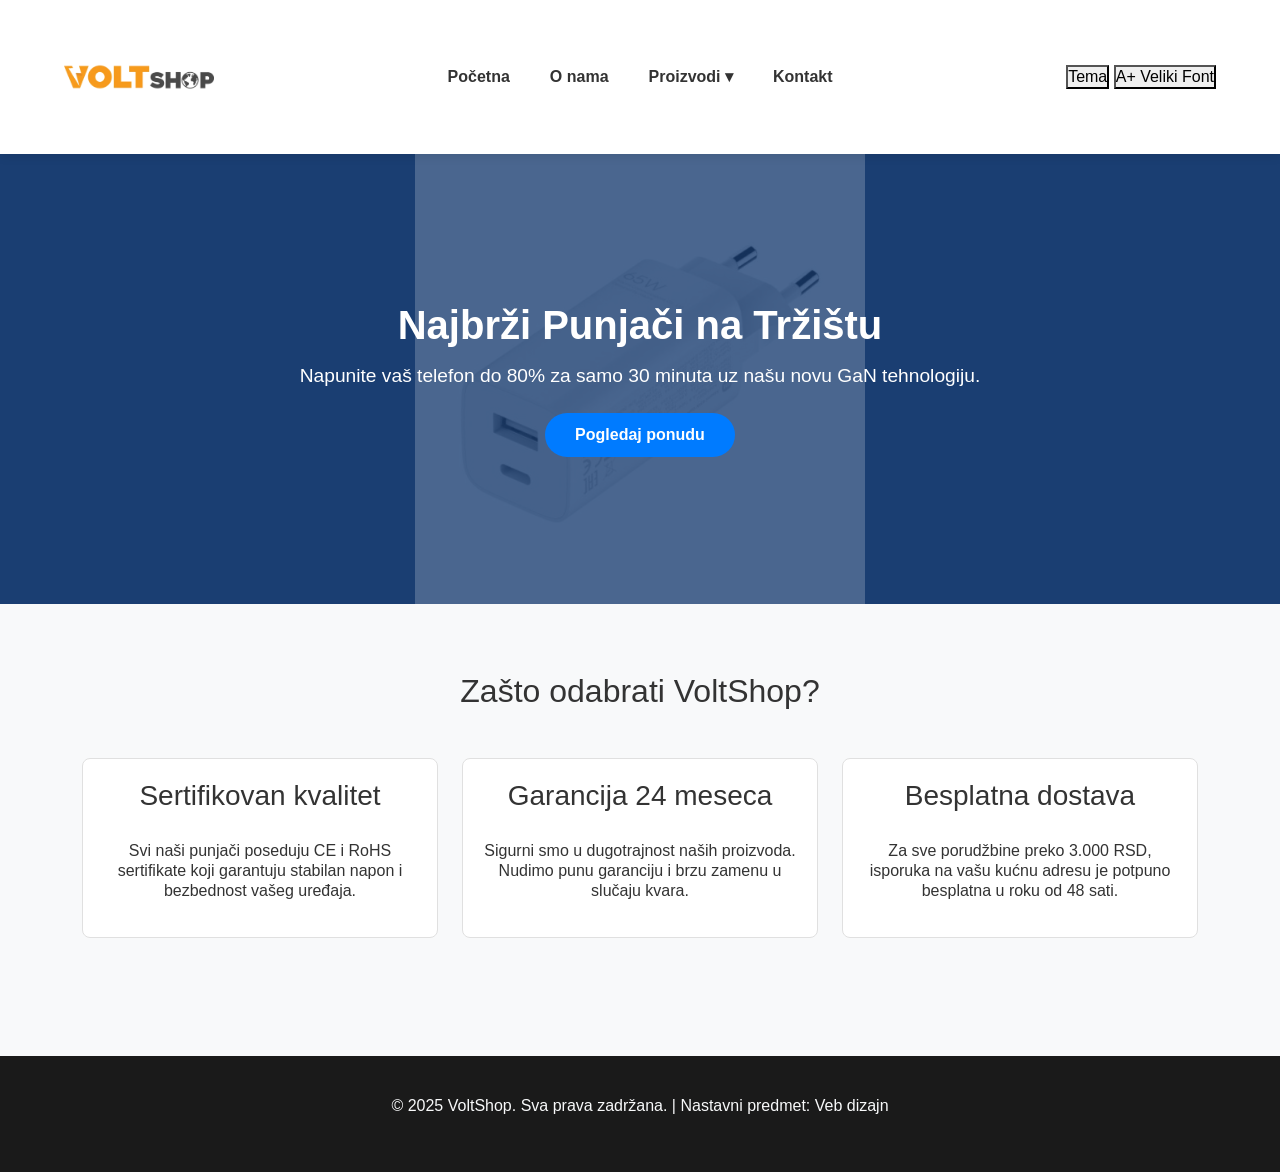
<file: index.html>
<!DOCTYPE html>
<html lang="sr">
<head>
    <meta charset="UTF-8">
    <meta name="viewport" content="width=device-width, initial-scale=1.0">
    <meta name="description" content="Prodaja vrhunskih mobilnih punjača, brzih kućnih punjača i bežičnih stanica. Osigurajte stabilnu energiju za vaš telefon.">
    <meta name="keywords" content="mobilni punjaci, brzi punjac, bezicni punjac, oprema za telefone, srbija">
    <title>VoltShop | Prodaja Mobilnih Punjača</title>
        <link href="bootstrap.min.css" rel="stylesheet">
    <link rel="stylesheet" href="stil.css">
</head>
<body class="svetla-tema">

    <header class="glavno-zaglavlje">
        <div class="kontejner zaglavlje-sadrzaj">
            <div class="logotip-kontejner">
                <img src="voltshop.png" alt="VoltShop Logotip" id="glavni-logo" class="efekat-slika">
            </div>
            
            <button class="hamburger-meni" id="hamburger-dugme" aria-label="Otvori meni">
                <span></span>
                <span></span>
                <span></span>
            </button>

            <nav class="glavna-navigacija" id="navigacioni-meni">
                <ul class="meni-lista">
                    <li><a href="index.html" class="aktivna-veza">Početna</a></li>
                    <li><a href="onama.html">O nama</a></li>
                    <li class="padajuci-meni">
                        <a href="proizvodi.html" class="padajuci-okidac">Proizvodi ▾</a>
                        <div class="mega-meni">
                            <div class="mega-kolona">
                                <h3>Kućni punjači</h3>
                                <a href="proizvodi.html#brzi">Brzi punjači (Zidni)</a>
                                <a href="proizvodi.html#standardni">Standardni USB</a>
                            </div>
                            <div class="mega-kolona">
                                <h3>Bežična oprema</h3>
                                <a href="proizvodi.html#bezicni">Bežični stalci</a>
                                <a href="proizvodi.html#auto">Punjači za automobil</a>
                            </div>
                        </div>
                    </li>
                    <li><a href="kontakt.html">Kontakt</a></li>
                </ul>
            </nav>

            <div class="kontrole-pristupacnosti">
                <button id="dugme-tema" title="Promeni temu">Tema</button>
                <button id="dugme-font" title="Promeni veličinu fonta">A+ Veliki Font</button>
            </div>
        </div>
    </header>

    <section class="hero-sekcija">
        <div class="slider-pozadina">
            <img src="ganpunjac.png" class="slajd-slika aktivna" alt="GaN Punjač">
            <img src="auto.png" class="slajd-slika" alt="Auto punjač">
            <img src="stalak.png" class="slajd-slika" alt="Bežični stalak">
        </div>

        <div class="hero-sadrzaj">
            <h1>Najbrži Punjači na Tržištu</h1>
            <p>Napunite vaš telefon do 80% za samo 30 minuta uz našu novu GaN tehnologiju.</p>
            <a href="proizvodi.html" class="btn-pogledaj">Pogledaj ponudu</a>
        </div>
    </section>

    <main class="glavni-sadrzaj kontejner">
        <section class="istaknute-stavke container my-5">
            <h2 class="centriran-naslov text-center mb-5">Zašto odabrati VoltShop?</h2>
            
            <div class="row g-4">
                <div class="col-md-4">
                    <div class="kartica-prednosti efekat-sjaj h-100">
                        <h3>Sertifikovan kvalitet</h3>
                        <br>
                        <p>Svi naši punjači poseduju CE i RoHS sertifikate koji garantuju stabilan napon i bezbednost vašeg uređaja.</p>
                    </div>
                </div>
                <div class="col-md-4">
                    <div class="kartica-prednosti efekat-sjaj h-100">
                        <h3>Garancija 24 meseca</h3>
                        <br>
                        <p>Sigurni smo u dugotrajnost naših proizvoda. Nudimo punu garanciju i brzu zamenu u slučaju kvara.</p>
                    </div>
                </div>
                <div class="col-md-4">
                    <div class="kartica-prednosti efekat-sjaj h-100">
                        <h3>Besplatna dostava</h3>
                        <br>
                        <p>Za sve porudžbine preko 3.000 RSD, isporuka na vašu kućnu adresu je potpuno besplatna u roku od 48 sati.</p>
                    </div>
                </div>
            </div>
        </section>
    </main>

    <footer class="glavno-podnozje">
        <div class="kontejner podnozje-sadrzaj">
            <p>&copy; 2025 VoltShop. Sva prava zadržana. | Nastavni predmet: Veb dizajn</p>
        </div>
    </footer>

    <script src="bootstrap.bundle.min.js"></script>
    <script src="skripta.js"></script>
</body>
</html>
</file>
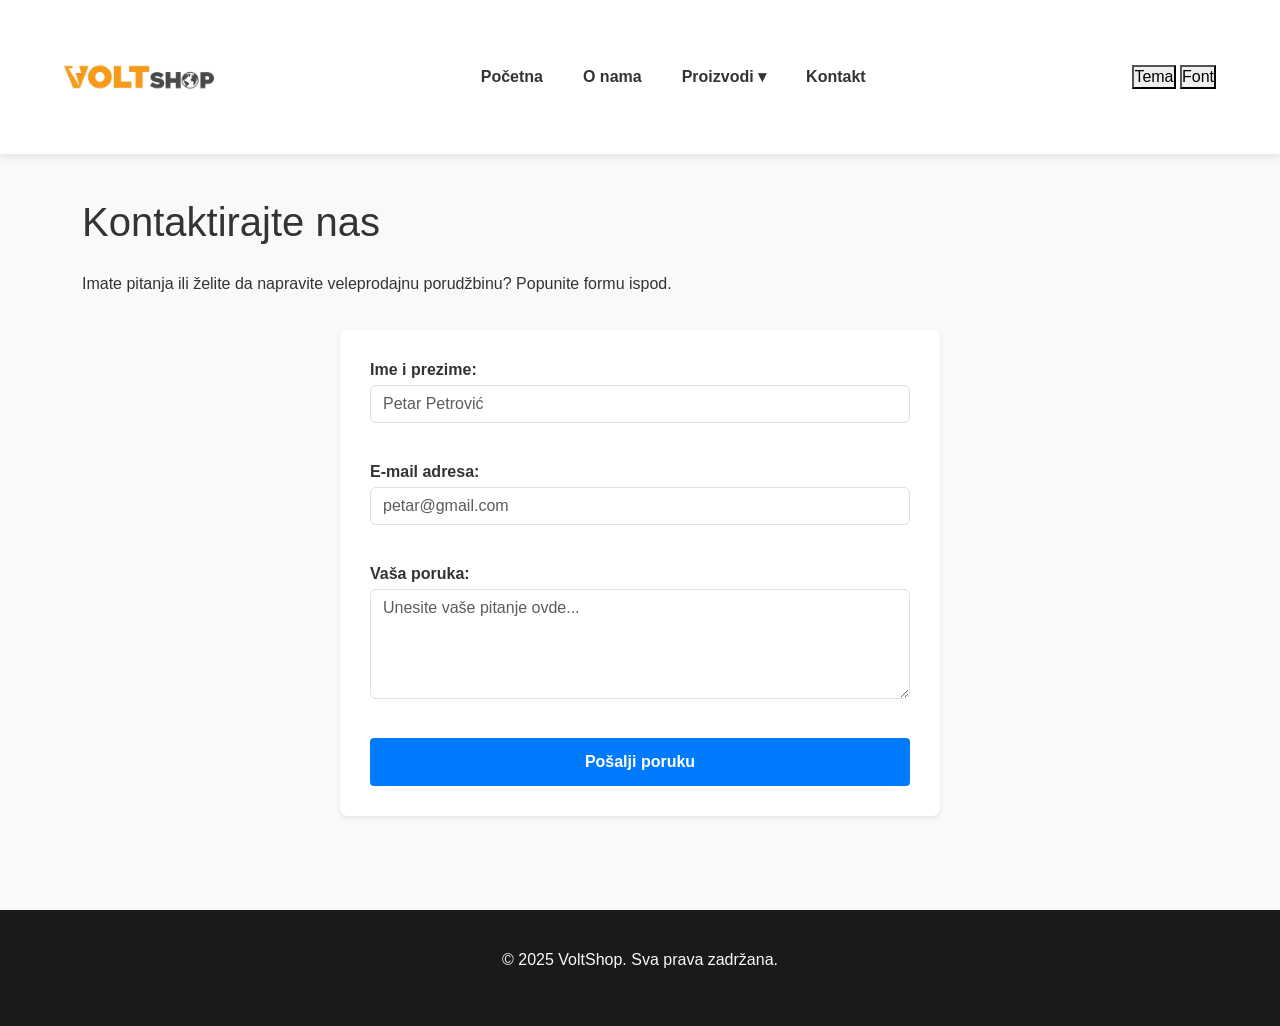
<file: kontakt.html>
<!DOCTYPE html>
<html lang="sr">
<head>
    <meta charset="UTF-8">
    <meta name="viewport" content="width=device-width, initial-scale=1.0">
    <meta name="description" content="Kontaktirajte VoltShop korisničku podršku. Tu smo da odgovorimo na sva vaša pitanja u vezi punjača.">
    <title>Kontakt | VoltShop</title>
    <link href="bootstrap.min.css" rel="stylesheet">
    <link rel="stylesheet" href="stil.css">
</head>
<body class="svetla-tema">

    <header class="glavno-zaglavlje">
        <div class="kontejner zaglavlje-sadrzaj">
            <div class="logotip-kontejner">
                <img src="voltshop.png" alt="VoltShop Logotip" id="glavni-logo" class="efekat-slika">
            </div>
            <button class="hamburger-meni" id="hamburger-dugme">
                <span></span><span></span><span></span>
            </button>
            <nav class="glavna-navigacija" id="navigacioni-meni">
                <ul class="meni-lista">
                    <li><a href="index.html">Početna</a></li>
                    <li><a href="onama.html">O nama</a></li>
                    <li class="padajuci-meni">
                        <a href="proizvodi.html" class="padajuci-okidac">Proizvodi ▾</a>
                        <div class="mega-meni">
                            <div class="mega-kolona">
                                <h3>Kućni punjači</h3>
                                <a href="proizvodi.html#brzi">Brzi punjači</a>
                            </div>
                        </div>
                    </li>
                    <li><a href="kontakt.html" class="aktivna-veza">Kontakt</a></li>
                </ul>
            </nav>
            <div class="kontrole-pristupacnosti">
                <button id="dugme-tema">Tema</button>
                <button id="dugme-font">Font</button>
            </div>
        </div>
    </header>

    <main class="glavni-sadrzaj kontejner">
        <div class="kontakt-sekcija container my-4">
            <h1>Kontaktirajte nas</h1>
            <br>
            <p>Imate pitanja ili želite da napravite veleprodajnu porudžbinu? Popunite formu ispod.</p>
            <br>

            <form id="kontakt-forma" class="kontakt-obrazac shadow-sm" novalidate>
                <div class="forma-grupa mb-3">
                    <label for="ime" class="form-label">Ime i prezime:</label>
                    <input type="text" id="ime" name="ime" class="form-control" required minlength="4" placeholder="Petar Petrović">
                    <span class="poruka-greske text-danger" id="greska-ime"></span>
                </div>

                <div class="forma-grupa mb-3">
                    <label for="email" class="form-label">E-mail adresa:</label>
                    <input type="email" id="email" name="email" class="form-control" required placeholder="petar@gmail.com">
                    <span class="poruka-greske text-danger" id="greska-email"></span>
                </div>

                <div class="forma-grupa mb-3">
                    <label for="poruka" class="form-label">Vaša poruka:</label>
                    <textarea id="poruka" name="poruka" class="form-control" rows="4" required minlength="10" placeholder="Unesite vaše pitanje ovde..."></textarea>
                    <span class="poruka-greske text-danger" id="greska-poruka"></span>
                </div>

                <button type="submit" class="dugme-posalji btn btn-primary w-100 fw-bold">Pošalji poruku</button>
                <div id="poruka-uspeh" class="skrivena-poruka alert alert-success mt-3" style="display:none;">Vaša poruka je uspešno prihvaćena i poslata!</div>
            </form>
                <audio id="zvuk-uspeh" preload="auto">
                <source src="GRACENO.wav" type="audio/wav">
                </audio>
        </div>
    </main>

    <footer class="glavno-podnozje">
        <div class="kontejner">
            <p>&copy; 2025 VoltShop. Sva prava zadržana.</p>
        </div>
    </footer>

    <script src="skripta.js"></script>
</body>
</html>
</file>
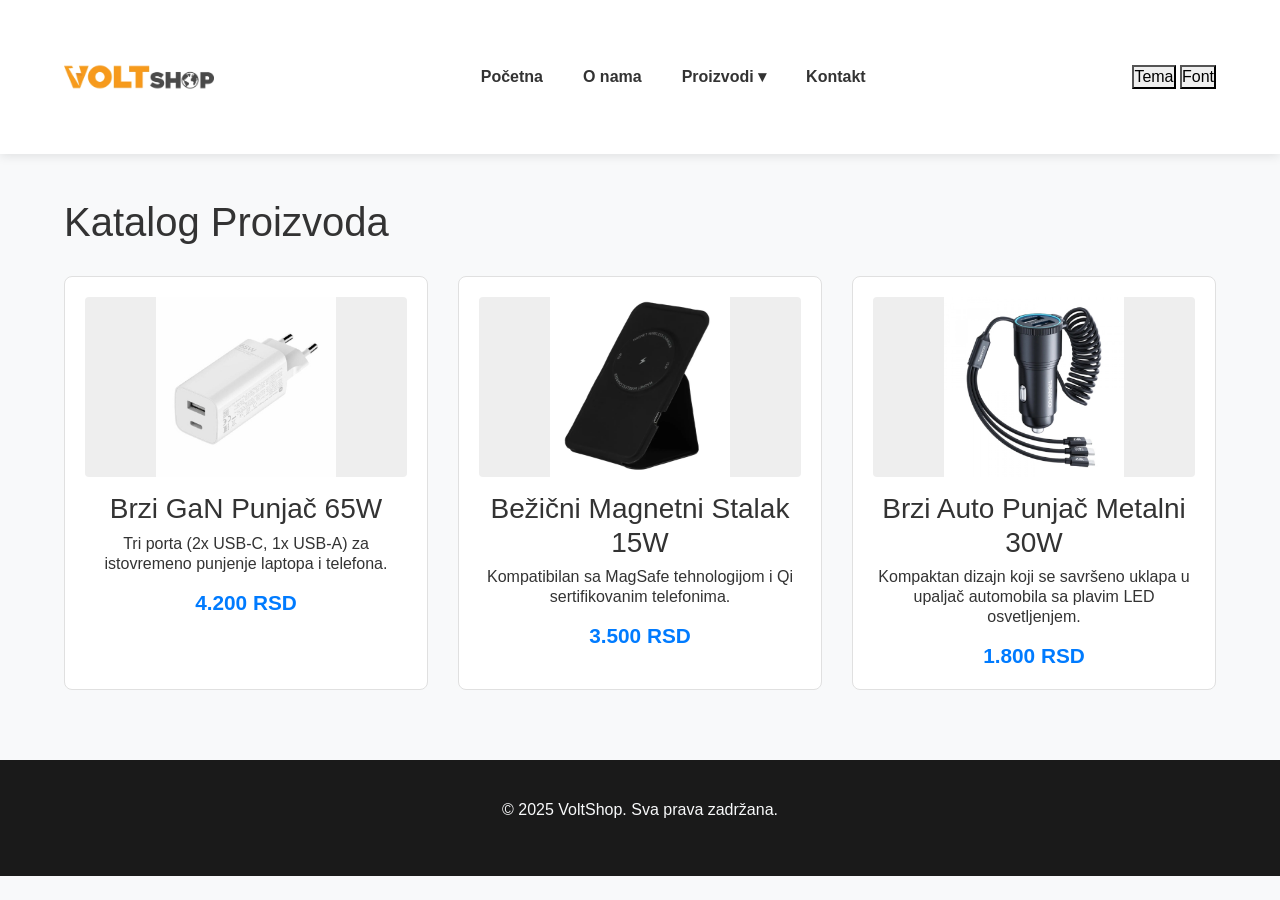
<file: proizvodi.html>
<!DOCTYPE html>
<html lang="sr">
<head>
    <meta charset="UTF-8">
    <meta name="viewport" content="width=device-width, initial-scale=1.0">
    <meta name="description" content="Pregledajte naš asortiman brzih, bežičnih i auto punjača za sve modele mobilnih telefona.">
    <title>Proizvodi | VoltShop</title>
    <link href="bootstrap.min.css" rel="stylesheet">
    <link rel="stylesheet" href="stil.css">
</head>
<body class="svetla-tema">

    <header class="glavno-zaglavlje">
        <div class="kontejner zaglavlje-sadrzaj">
            <div class="logotip-kontejner">
                <img src="voltshop.png" alt="VoltShop Logotip" id="glavni-logo" class="efekat-slika">
            </div>
            <button class="hamburger-meni" id="hamburger-dugme">
                <span></span><span></span><span></span>
            </button>
            <nav class="glavna-navigacija" id="navigacioni-meni">
                <ul class="meni-lista">
                    <li><a href="index.html">Početna</a></li>
                    <li><a href="onama.html">O nama</a></li>
                    <li class="padajuci-meni">
                        <a href="proizvodi.html" class="aktivna-veza padajuci-okidac">Proizvodi ▾</a>
                        <div class="mega-meni">
                            <div class="mega-kolona">
                                <h3>Kućni punjači</h3>
                                <a href="proizvodi.html#brzi">Brzi punjači (Zidni)</a>
                            </div>
                            <div class="mega-kolona">
                                <h3>Bežična oprema</h3>
                                <a href="proizvodi.html#bezicni">Bežični stalci</a>
                            </div>
                        </div>
                    </li>
                    <li><a href="kontakt.html">Kontakt</a></li>
                </ul>
            </nav>
            <div class="kontrole-pristupacnosti">
                <button id="dugme-tema">Tema</button>
                <button id="dugme-font">Font</button>
            </div>
        </div>
    </header>

    <main class="glavni-sadrzaj kontejner">
        <h1 class="my-4">Katalog Proizvoda</h1>
        
        <div class="proizvodi-mreza">
            <div class="proizvod-kartica efekat-sjaj" id="brzi">
                <div class="slika-okvir">
                    <img src="ganpunjac.png" alt="Brzi GaN Punjač 65W">
                </div>
                <h3>Brzi GaN Punjač 65W</h3>
                <p>Tri porta (2x USB-C, 1x USB-A) za istovremeno punjenje laptopa i telefona.</p>
                <span class="cena">4.200 RSD</span>
            </div>

            <div class="proizvod-kartica efekat-sjaj" id="bezicni">
                <div class="slika-okvir">
                    <img src="stalak.png" alt="Bežični Magnetni Stalak 15W">
                </div>
                <h3>Bežični Magnetni Stalak 15W</h3>
                <p>Kompatibilan sa MagSafe tehnologijom i Qi sertifikovanim telefonima.</p>
                <span class="cena">3.500 RSD</span>
            </div>

            <div class="proizvod-kartica efekat-sjaj" id="auto">
                <div class="slika-okvir">
                    <img src="auto.png" alt="Brzi Auto Punjač Metalni 30W">
                </div>
                <h3>Brzi Auto Punjač Metalni 30W</h3>
                <p>Kompaktan dizajn koji se savršeno uklapa u upaljač automobila sa plavim LED osvetljenjem.</p>
                <span class="cena">1.800 RSD</span>
            </div>
        </div>
    </main>

    <footer class="glavno-podnozje">
        <div class="kontejner">
            <p>&copy; 2025 VoltShop. Sva prava zadržana.</p>
        </div>
    </footer>

    <script src="skripta.js"></script>
</body>
</html>
</file>
<file: stil.css>
:root {
    --primarna-boja: #007bff;
    --tamna-boja: #1a1a1a;
    --svetla-boja: #f8f9fa;
    --tekst-tamni: #333333;
    --tekst-svetli: #f8f9fa;
    --tranzicija-brzina: 0.4s;
    --osnovni-font: 'Arial', sans-serif;
    --velicina-fonta: 16px;
}

body.veliki-font {
    --velicina-fonta: 20px;
}

body.svetla-tema {
    background-color: var(--svetla-boja);
    color: var(--tekst-tamni);
}

body.tamna-tema {
    background-color: #121212;
    color: var(--tekst-svetli);
}

* {
    box-sizing: border-box;
    margin: 0;
    padding: 0;
}

body {
    font-family: var(--osnovni-font);
    font-size: var(--velicina-fonta);
    line-height: 1.25;
    transition: background-color var(--tranzicija-brzina), color var(--tranzicija-brzina);
}

.kontejner {
    width: 90%;
    max-width: 1200px;
    margin: 0 auto;
    padding: 20px 0;
}

.glavno-zaglavlje {
    background-color: #fff;
    box-shadow: 0 2px 10px rgba(0,0,0,0.1);
    position: sticky;
    top: 0;
    z-index: 1000;
}
body.tamna-tema .glavno-zaglavlje {
    background-color: var(--tamna-boja);
}

.zaglavlje-sadrzaj {
    display: flex;
    justify-content: space-between;
    align-items: center;
    padding: 2px 0;
}

.logotip-kontejner {
    display: flex;
    align-items: center;
    gap: 10px;
}

#glavni-logo {
    width: 150px;
    height: 150px;
    object-fit: contain;
    transition: width 0.3s ease, height 0.3s ease, filter var(--tranzicija-brzina) ease-in-out;
}

.meni-lista {
    display: flex;
    list-style: none;
    gap: 20px;
    margin-bottom: 0;
    padding-left: 0;
}

.meni-lista a {
    text-decoration: none;
    color: inherit;
    font-weight: 600;
    padding: 5px 10px;
    transition: color var(--tranzicija-brzina);
}

.meni-lista a:hover, .aktivna-veza {
    color: var(--primarna-boja);
}

.padajuci-meni {
    position: relative;
}

.mega-meni {
    display: none;
    position: absolute;
    top: 100%;
    left: 50%;
    transform: translateX(-50%);
    background-color: #fff;
    box-shadow: 0 8px 16px rgba(0,0,0,0.2);
    padding: 20px;
    grid-template-columns: repeat(2, 200px);
    gap: 20px;
    border-radius: 4px;
}
body.tamna-tema .mega-meni {
    background-color: var(--tamna-boja);
}

.padajuci-meni:hover .mega-meni {
    display: grid;
}

.mega-kolona h3 {
    font-size: 1rem;
    margin-bottom: 10px;
    color: var(--primarna-boja);
    border-bottom: 1px solid #ccc;
    padding-bottom: 5px;
}

.mega-kolona a {
    display: block;
    font-size: 0.9rem;
    padding: 5px 0;
}

.hero-sekcija {
    position: relative;
    width: 100%;
    height: 450px;
    overflow: hidden;
    display: flex;
    align-items: center;
    justify-content: center;
    text-align: center;
    background-color: #1a3e72;
}

.slider-pozadina {
    position: absolute;
    top: 0;
    left: 0;
    width: 100%;
    height: 100%;
    z-index: 1;
}

.slider-pozadina::after {
    content: '';
    position: absolute;
    top: 0;
    left: 0;
    width: 100%;
    height: 100%;
    background: rgba(26, 62, 114, 0.75); 
    z-index: 2;
}

.slajd-slika {
    position: absolute;
    top: 0;
    left: 0;
    width: 100%;
    height: 100%;
    object-fit: contain; 
    opacity: 0;
    transition: opacity 1s ease-in-out;
    z-index: 1;
}

.slajd-slika.aktivna {
    opacity: 0.85; 
    z-index: 1;
}

.hero-sadrzaj {
    position: relative;
    z-index: 3;
    color: #ffffff;
    padding: 0 20px;
}

.hero-sadrzaj h1 {
    font-size: 2.5rem;
    margin-bottom: 15px;
    font-weight: bold;
}

.hero-sadrzaj p {
    font-size: 1.2rem;
    margin-bottom: 25px;
}

.btn-pogledaj {
    display: inline-block;
    padding: 12px 30px;
    background-color: var(--primarna-boja);
    color: white;
    text-decoration: none;
    border-radius: 25px;
    font-weight: bold;
    transition: background 0.3s ease, transform var(--tranzicija-brzina);
}

.btn-pogledaj:hover {
    background-color: #0056b3;
    color: white;
    transform: scale(1.05);
}

.baner-sekcija {
    position: relative;
    overflow: hidden;
    height: 400px;
    background-color: #333;
}

.slajder-kontejner {
    height: 100%;
    position: relative;
}

.slajd {
    position: absolute;
    width: 100%;
    height: 100%;
    opacity: 0;
    transition: opacity 1s ease-in-out;
    display: flex;
    align-items: center;
    justify-content: center;
    background: linear-gradient(135deg, #1e3c72 0%, #2a5298 100%);
    color: white;
    text-align: center;
    padding: 0 20px;
}

.slajd.aktivni-slajd {
    opacity: 1;
    z-index: 10;
}

.slajd-sadrzaj h1 {
    font-size: 2.5rem;
    margin-bottom: 15px;
}

.dugme-akcija {
    display: inline-block;
    margin-top: 20px;
    padding: 10px 25px;
    background-color: var(--primarna-boja);
    color: white;
    text-decoration: none;
    border-radius: 25px;
    font-weight: bold;
    transition: transform var(--tranzicija-brzina);
}

.dugme-akcija:hover {
    transform: scale(1.05);
}

.efekat-sjaj {
    transition: box-shadow var(--tranzicija-brzina), transform var(--tranzicija-brzina);
}

.efekat-sjaj:hover {
    transform: translateY(-5px);
    box-shadow: 0 10px 20px rgba(0, 123, 255, 0.3);
}

.efekat-slika {
    transition: filter var(--tranzicija-brzina) ease-in-out, transform var(--tranzicija-brzina) ease-in-out;
}

.efekat-slika:hover {
    filter: brightness(1.1) 
            drop-shadow(0 0 4px var(--primarna-boja)) 
            drop-shadow(0 0 5px rgba(0, 123, 255, 0.6));
    }

.proizvodi-mreza {
    display: grid;
    grid-template-columns: repeat(auto-fit, minmax(280px, 1fr));
    gap: 30px;
    margin-top: 30px;
}

.proizvod-kartica, .kartica-prednosti {
    background-color: #fff;
    border: 1px solid #e0e0e0;
    padding: 20px;
    border-radius: 8px;
    text-align: center;
}
body.tamna-tema .proizvod-kartica, body.tamna-tema .kartica-prednosti {
    background-color: #1e1e1e;
    border-color: #333;
}

.slika-okvir {
    background-color: #eee;
    height: 180px;
    margin-bottom: 15px;
    display: flex;
    align-items: center;
    justify-content: center;
    border-radius: 4px;
}

.slika-okvir img {
    max-width: 100%;  
    max-height: 100%; 
    object-fit: contain; 
}

.cena {
    display: block;
    font-size: 1.3rem;
    font-weight: bold;
    color: var(--primarna-boja);
    margin-top: 10px;
}

.kontakt-obrazac {
    max-width: 600px;
    margin: 0 auto;
    background: #fff;
    padding: 30px;
    border-radius: 8px;
    box-shadow: 0 4px 15px rgba(0,0,0,0.05);
}
body.tamna-tema .kontakt-obrazac {
    background: #1e1e1e;
}

.forma-grupa {
    margin-bottom: 20px;
    text-align: left;
}

.forma-grupa label {
    display: block;
    margin-bottom: 5px;
    font-weight: 600;
}

.poruka-greske {
    color: #dc3545;
    font-size: 0.85rem;
    display: block;
    margin-top: 5px;
    height: 18px;
}

.dugme-posalji {
    width: 100%;
    padding: 12px;
    background-color: var(--primarna-boja);
    color: white;
    border: none;
    border-radius: 4px;
    font-size: 1rem;
    font-weight: bold;
    cursor: pointer;
    transition: background var(--tranzicija-brzina);
}

.glavno-podnozje {
    background-color: var(--tamna-boja);
    color: var(--tekst-svetli);
    text-align: center;
    padding: 20px 0;
    margin-top: 50px;
}

.hamburger-meni {
    display: none;
    flex-direction: column;
    gap: 5px;
    background: none;
    border: none;
    cursor: pointer;
}

.hamburger-meni span {
    width: 25px;
    height: 3px;
    background-color: var(--primarna-boja);
    transition: 0.3s;
}

@media (max-width: 768px) {
    #glavni-logo {
        width: 90px;
        height: 90px;
    }

    .hero-sekcija {
        height: 350px;
    }

    .hero-sadrzaj h1 {
        font-size: 1.8rem;
    }

    .hero-sadrzaj p {
        font-size: 1rem;
    }

    .hamburger-meni {
        display: flex;
    }

    .glavna-navigacija {
        display: none;
        position: absolute;
        top: 100%;
        left: 0;
        width: 100%;
        background-color: #fff;
        box-shadow: 0 4px 10px rgba(0,0,0,0.1);
    }
    body.tamna-tema .glavna-navigacija {
        background-color: var(--tamna-boja);
    }

    .glavna-navigacija.prikazi {
        display: block;
    }

    .meni-lista {
        flex-direction: column;
        padding: 20px;
        gap: 15px;
    }

    .mega-meni {
        position: static;
        transform: none;
        grid-template-columns: 1fr;
        box-shadow: none;
        padding: 10px 0 0 15px;
    }

.mapa-kontejner {
width: 100%;
max-width: 800px;
margin: 20px auto;
border-radius: 8px;
overflow: hidden;
box-shadow: 0 4px 6px rgba(0, 0, 0, 0.1);
}

}
</file>
